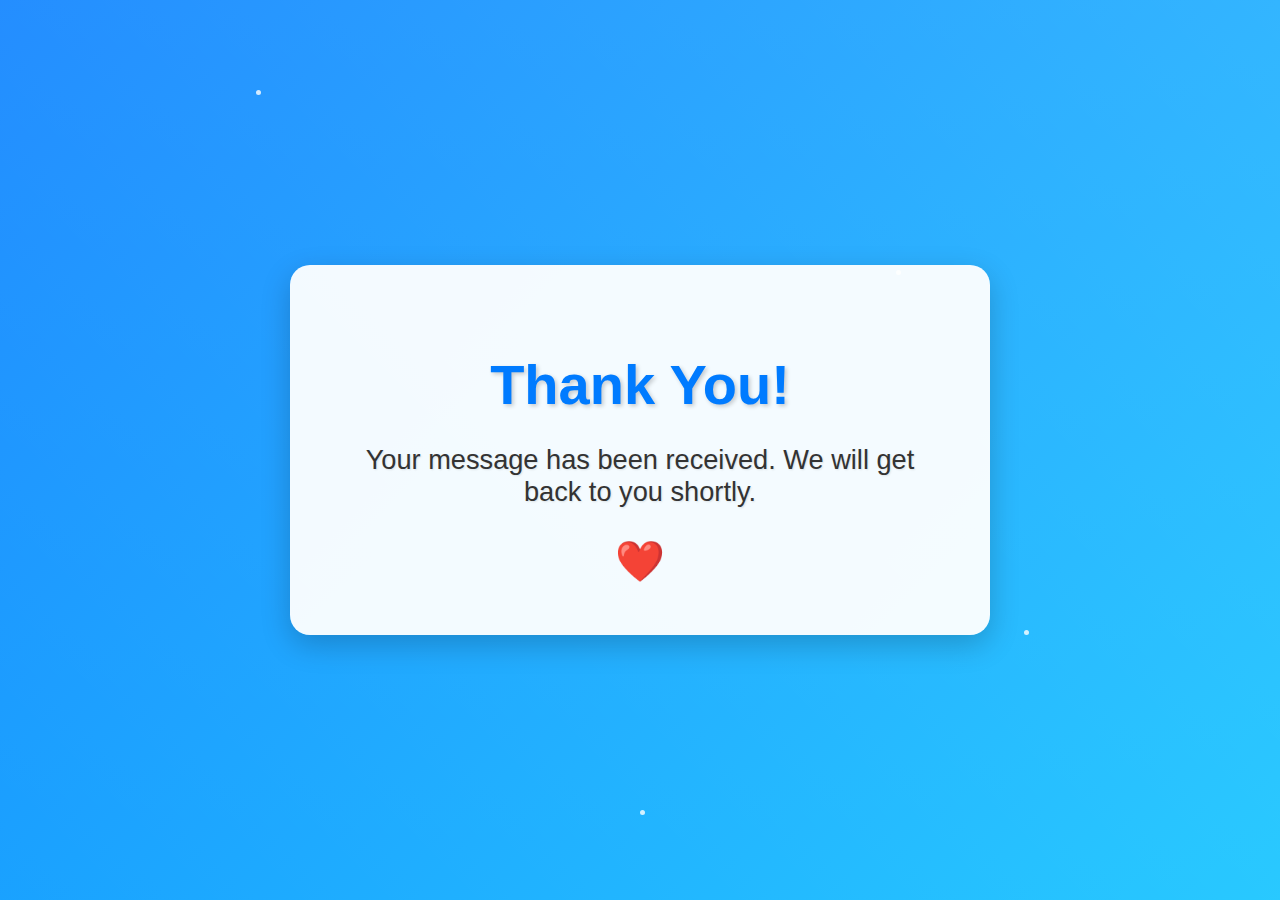
<file: thanks.html>
<!DOCTYPE html>
<html lang="en">
<head>
    <meta charset="UTF-8">
    <meta name="viewport" content="width=device-width, initial-scale=1.0">
    <title>Thank You</title>
    <style>
        body {
            margin: 0;
            padding: 0;
            display: flex;
            justify-content: center;
            align-items: center;
            height: 100vh;
            background: linear-gradient(135deg, #007BFF, #00BFFF);
            font-family: 'Arial', sans-serif;
            overflow: hidden;
            position: relative;
        }

        .overlay {
            position: absolute;
            top: 0;
            left: 0;
            width: 100%;
            height: 100%;
            background: linear-gradient(45deg, rgba(255, 255, 255, 0.1), rgba(255, 255, 255, 0.2));
            z-index: 0;
        }

        .thank-you-container {
            text-align: center;
            background: rgba(255, 255, 255, 0.95);
            padding: 50px;
            border-radius: 20px;
            box-shadow: 0 10px 30px rgba(0, 0, 0, 0.2);
            animation: fadeInUp 1s ease-out;
            max-width: 600px;
            width: 100%;
            z-index: 1;
        }

        h1 {
            font-size: 3.5em;
            color: #007BFF;
            margin-bottom: 20px;
            animation: bounce 1.5s infinite;
            text-shadow: 2px 2px 4px rgba(0, 0, 0, 0.2);
        }

        p {
            font-size: 1.7em;
            color: #333;
            margin-bottom: 30px;
            text-shadow: 1px 1px 2px rgba(0, 0, 0, 0.1);
        }

        .heart {
            font-size: 2.5em;
            color: #e74c3c;
            animation: pulse 1s infinite;
        }

        .stars {
            position: absolute;
            width: 100%;
            height: 100%;
            top: 0;
            left: 0;
            pointer-events: none;
            z-index: 0;
        }

        .star {
            position: absolute;
            width: 5px;
            height: 5px;
            background: rgba(255, 255, 255, 0.8);
            border-radius: 50%;
            animation: twinkle 2s infinite;
        }

        @keyframes fadeInUp {
            from {
                opacity: 0;
                transform: translateY(20px);
            }
            to {
                opacity: 1;
                transform: translateY(0);
            }
        }

        @keyframes bounce {
            0%, 20%, 50%, 80%, 100% {
                transform: translateY(0);
            }
            40% {
                transform: translateY(-20px);
            }
            60% {
                transform: translateY(-10px);
            }
        }

        @keyframes pulse {
            0%, 100% {
                transform: scale(1);
            }
            50% {
                transform: scale(1.2);
            }
        }

        @keyframes twinkle {
            0%, 100% {
                opacity: 1;
            }
            50% {
                opacity: 0.3;
            }
        }
    </style>
</head>
<body>
    <div class="overlay"></div>
    <div class="thank-you-container">
        <h1>Thank You!</h1>
        <p>Your message has been received. We will get back to you shortly.</p>
        <span class="heart">❤️</span>
    </div>
    <div class="stars">
        <div class="star" style="top: 10%; left: 20%;"></div>
        <div class="star" style="top: 30%; left: 70%;"></div>
        <div class="star" style="top: 50%; left: 40%;"></div>
        <div class="star" style="top: 70%; left: 80%;"></div>
        <div class="star" style="top: 90%; left: 50%;"></div>
    </div>
</body>
</html>
</file>
